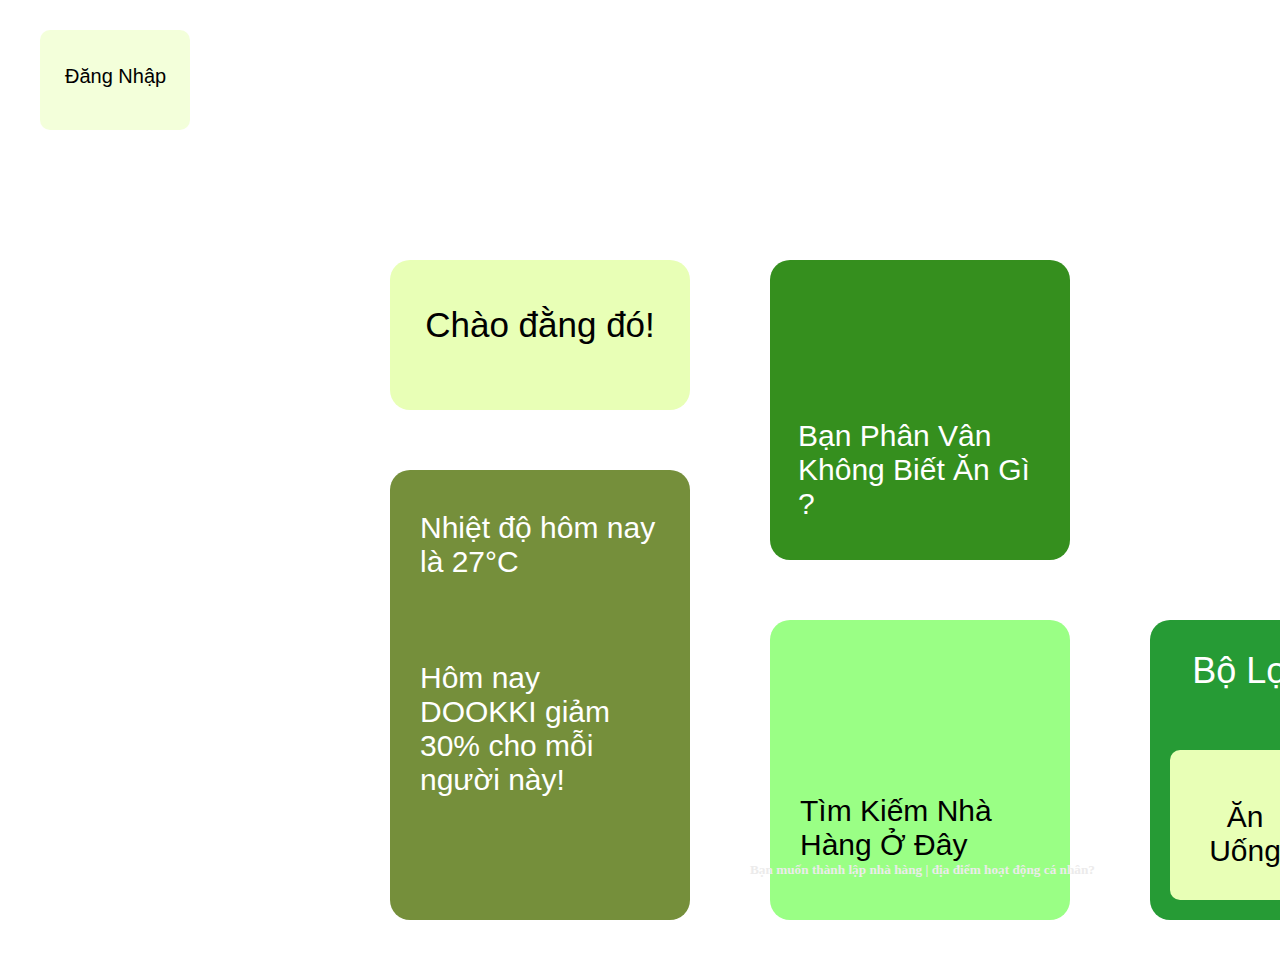
<file: index.html>
<!DOCTYPE html>
<html lang="en">
<head>
    <meta charset="UTF-8">
    <meta http-equiv="X-UA-Compatible" content="IE=edge">
    <meta name="viewport" content="width=device-width, initial-scale=1.0">
    <title>Place2Play</title>
   <link rel="stylesheet" href="color.css">
   <link rel="stylesheet" href="https://cdnjs.cloudflare.com/ajax/libs/font-awesome/6.2.1/css/all.min.css" integrity="sha512-MV7K8+y+gLIBoVD59lQIYicR65iaqukzvf/nwasF0nqhPay5w/9lJmVM2hMDcnK1OnMGCdVK+iQrJ7lzPJQd1w==" crossorigin="anonymous" referrerpolicy="no-referrer" />
</head>
<body>
    <div class="container">
        <div class="signin">
            <a href="http://google.com.vn" class="textt">Đăng Nhập</a>
        </div>
        <div class="list">
            <div class="ND KM">
               <p class="noidung noidung1" >Nhiệt độ hôm nay là 27°C</p>
               <p class="noidung noidung2">Hôm nay DOOKKI giảm 30% cho mỗi người này!</p>
               <i class="fa-solid fa-arrow-right icon1"></i>
            </div>
            <div class="ND TK">
                <i class="fa-solid fa-circle-plus icon2"></i>
                <p class="noidung noidung3">Tìm Kiếm Nhà Hàng Ở Đây</p>
            </div>
            <div class="ND BL">
                <p class="noidung noidung4">Bộ Lọc Tìm Kiếm</p>
                <div class="E Eat">
                    <p class="LB">Ăn<br>Uống</p>
                </div>
                <div class="E Active">
                    <p class="LB">Hoạt<br>Động</p>
                </div>  
            </div>
            <div class="ND LC">
                <p class="noidung noidung5" style="color: black;">Chào đằng đó!</p>
            </div>
            <div class="ND RD">
                <i class="fa-solid fa-circle-plus icon3"></i>
                <p class="noidung noidung6">Bạn Phân Vân Không Biết Ăn Gì ?</p>
            </div>
        </div>
        <h5 class="DK">Bạn muốn thành lập nhà hàng | địa điểm hoạt động cá nhân?</h5>
    </div>
</body>
</html>
</file>
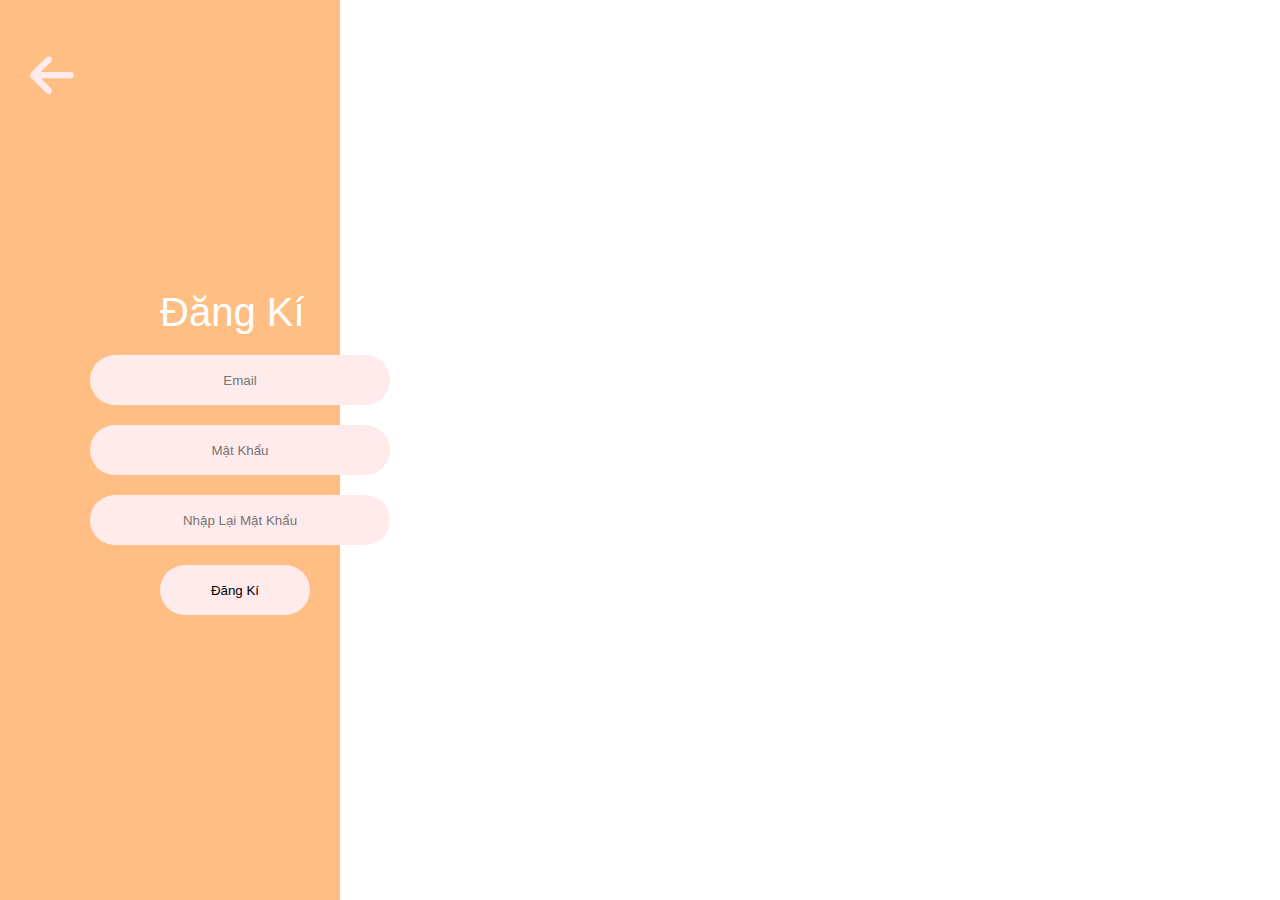
<file: dangki.html>
<!DOCTYPE html>
<html lang="en">
<head>
    <meta charset="UTF-8">
    <meta http-equiv="X-UA-Compatible" content="IE=edge">
    <meta name="viewport" content="width=device-width, initial-scale=1.0">
    <title>Document</title>
    <link rel="stylesheet" href="dangki.css">
    <link rel="stylesheet" href="https://cdnjs.cloudflare.com/ajax/libs/font-awesome/6.2.1/css/all.min.css">
</head>
<body>
<form action="https://localhost/test/index.php/main/check_signin" method = "post" enctype="multidata/formdata">
<div class="father">
    <div class="container">   
    <a href="https://www.google.com.vn/">
        <i class="fa-solid fa-arrow-left icon"></i>    
    </a>
        <div class="ND">
            <label class="text text1" for="dn">Đăng Kí</label>
            <input  class="box box1" type="text" placeholder="Email" name="email" required>
            <input class="box box2" type="password" placeholder="Mật Khẩu" name="psw" required>
            <input class="box box3" type="password" placeholder="Nhập Lại Mật Khẩu" name="re-psw" required>
            <div class="clearfix">
            <button type="submit" class="box box4">Đăng Kí</button>
            </div>
        </div>
    </div>
    <div class="img">
    </div>
</div>
</div>  
</body>
</html>
</file>
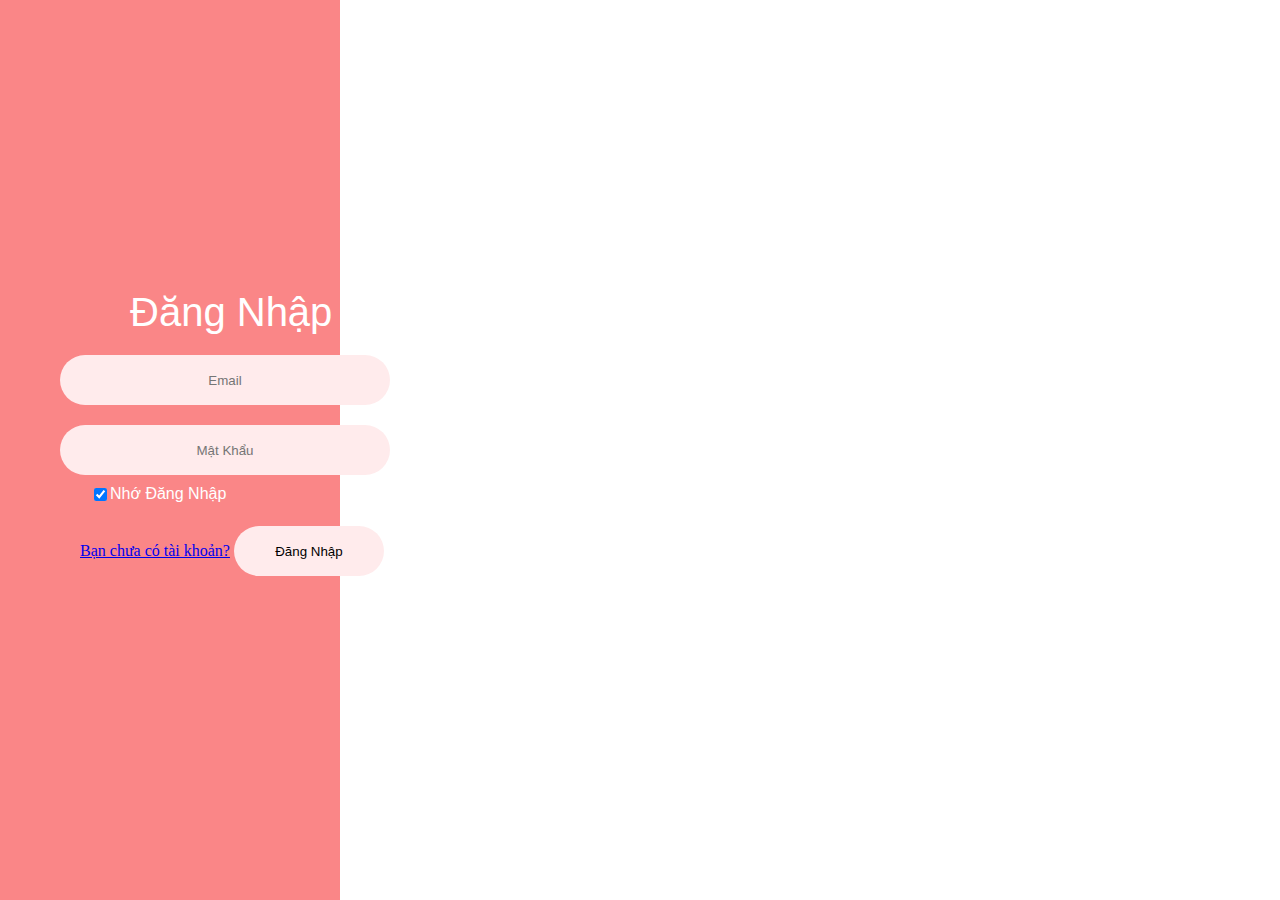
<file: dangnhap.html>
<!DOCTYPE html>
<html lang="en">
<head>
    <meta charset="UTF-8">
    <meta http-equiv="X-UA-Compatible" content="IE=edge">
    <meta name="viewport" content="width=device-width, initial-scale=1.0">
    <title>Document</title>
    <link rel="stylesheet" href="dangnhap.css">
</head>
<body>
<form action="https://localhost/test/index.php/main/check_signin" method = "post" enctype="multidata/formdata">
<div class="father">
    <div class="container">
        <div class="ND">
            <label class="text text1" for="dn">Đăng Nhập</label>
            <input  class="box box1" type="text" placeholder="Email" name="email" required>
            <input class="box box2" type="password" placeholder="Mật Khẩu" name="psw" required>
            <div class="ck">
            <input  type="checkbox" checked="checked" name="remember" style="margin-bottom:15px">
            <Label class="text text2">Nhớ Đăng Nhập</Label>
            </div>
            <div class="clearfix">
                <a href="https://www.google.com.vn/">Bạn chưa có tài khoản?</a>
                <button class="box box4"><a href="https://www.google.com.vn/"></a>Đăng Nhập</button>
            </div>
        </div>
    </div>
    <div class="img">
    </div>
</div>
</div>  
</body>
</html>
</file>
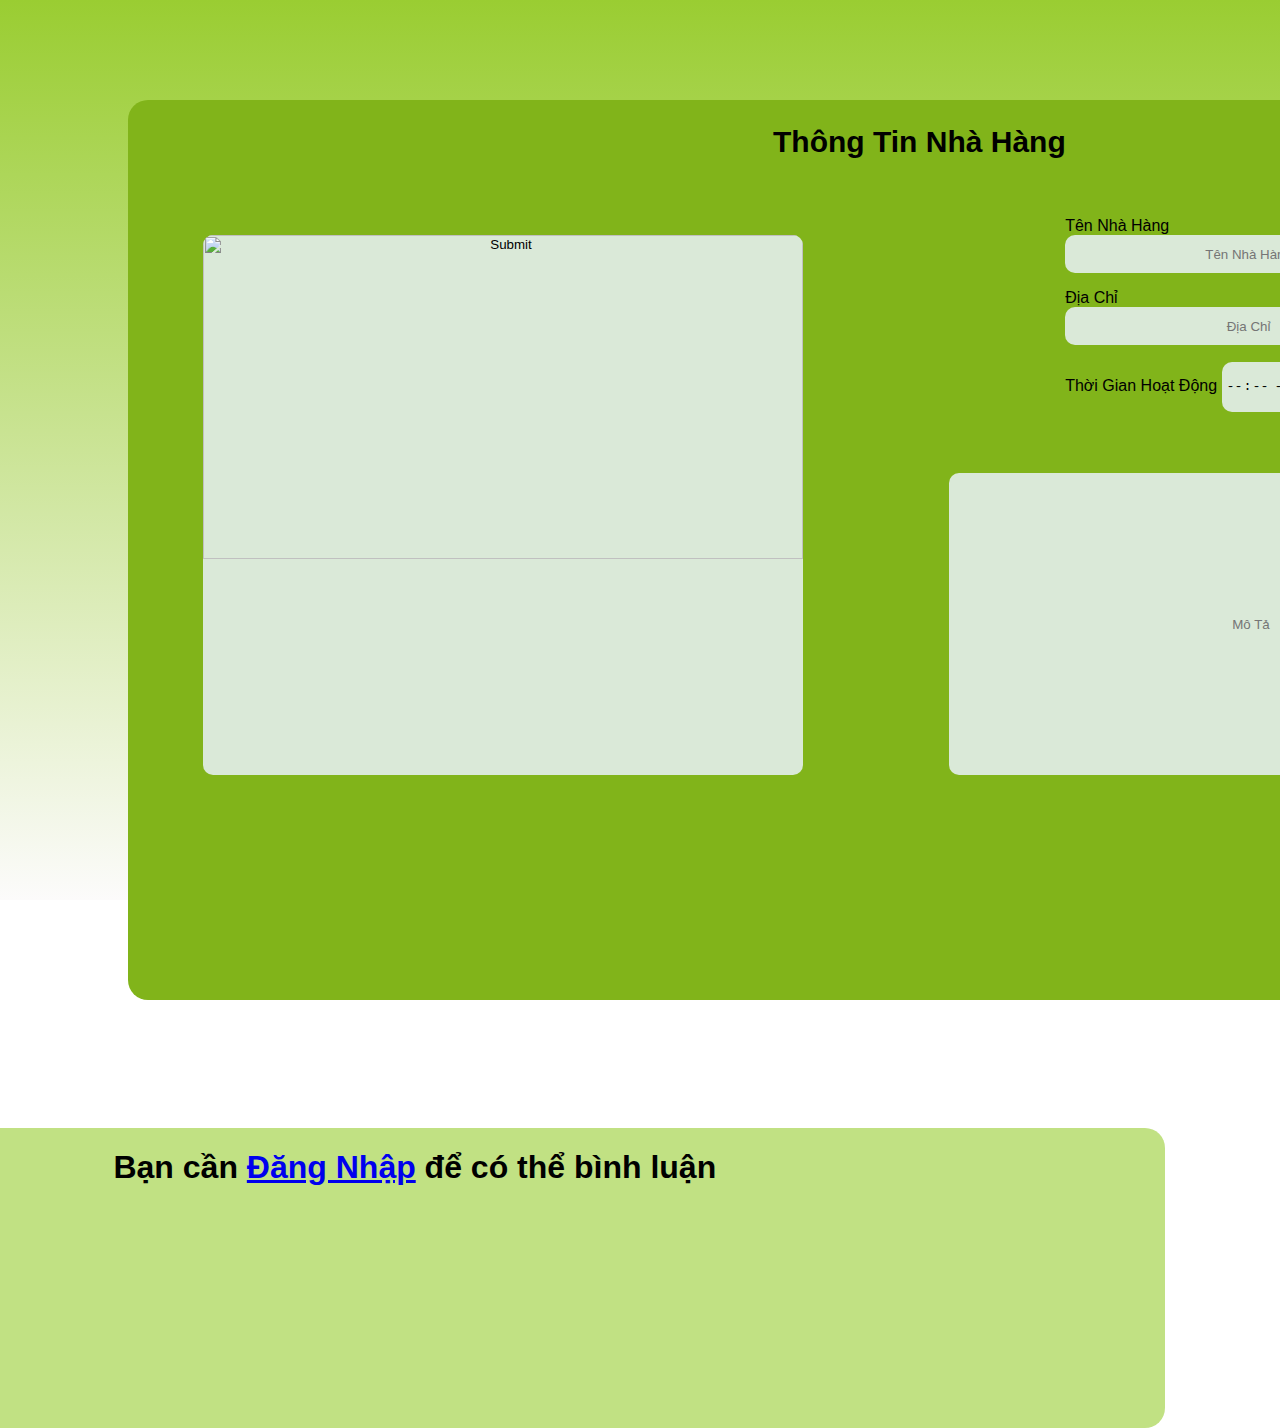
<file: nhahang.html>
<!DOCTYPE html>
<html lang="en">
<head>
    <meta charset="UTF-8">
    <meta http-equiv="X-UA-Compatible" content="IE=edge">
    <meta name="viewport" content="width=device-width, initial-scale=1.0">
    <title>Thông tin nhà hàng</title>
    <link rel="stylesheet" href="nhahang.css">
</head>
<body>
<div class="background">
        <div class="childbackground">
            <h2 class="title">Thông Tin Nhà Hàng</h2>
            <div class="kid img">
            <input  class="box box1" type="image" placeholder="Ảnh" name="image" required>
            </div>
            <div class="bigkid">
                <div class="kid name">
                <label for="name">Tên Nhà Hàng</label>
                <input  class="box box2" type="text" placeholder="Tên Nhà Hàng" name="name" required>
                </div>
                <div class="kid address">
                <label for="address">Địa Chỉ</label>
                <input  class="box box3" type="text" placeholder="Địa Chỉ" name="address" required>
                </div>
                <div class="kid time">
                <label for="time">Thời Gian Hoạt Động</label>
                <input  class="box box4" type="time" placeholder="Thời Gian Mở Cửa" name="open" required>
                <input  class="box box5" type="time" placeholder="Thời Gian Đóng Cửa" name="close" required>
                </div>
            </div>
            <div class="kid des">
                 <input  class="box box6" type="text" placeholder="Mô Tả" name="des" required>
            </div>
        </div>
        <div class="comment">
            <h1>Bạn cần <a href="http://www.google.com">Đăng Nhập</a> để có thể bình luận</h1>
        </div>
</div>
</body>
</html>
</file>
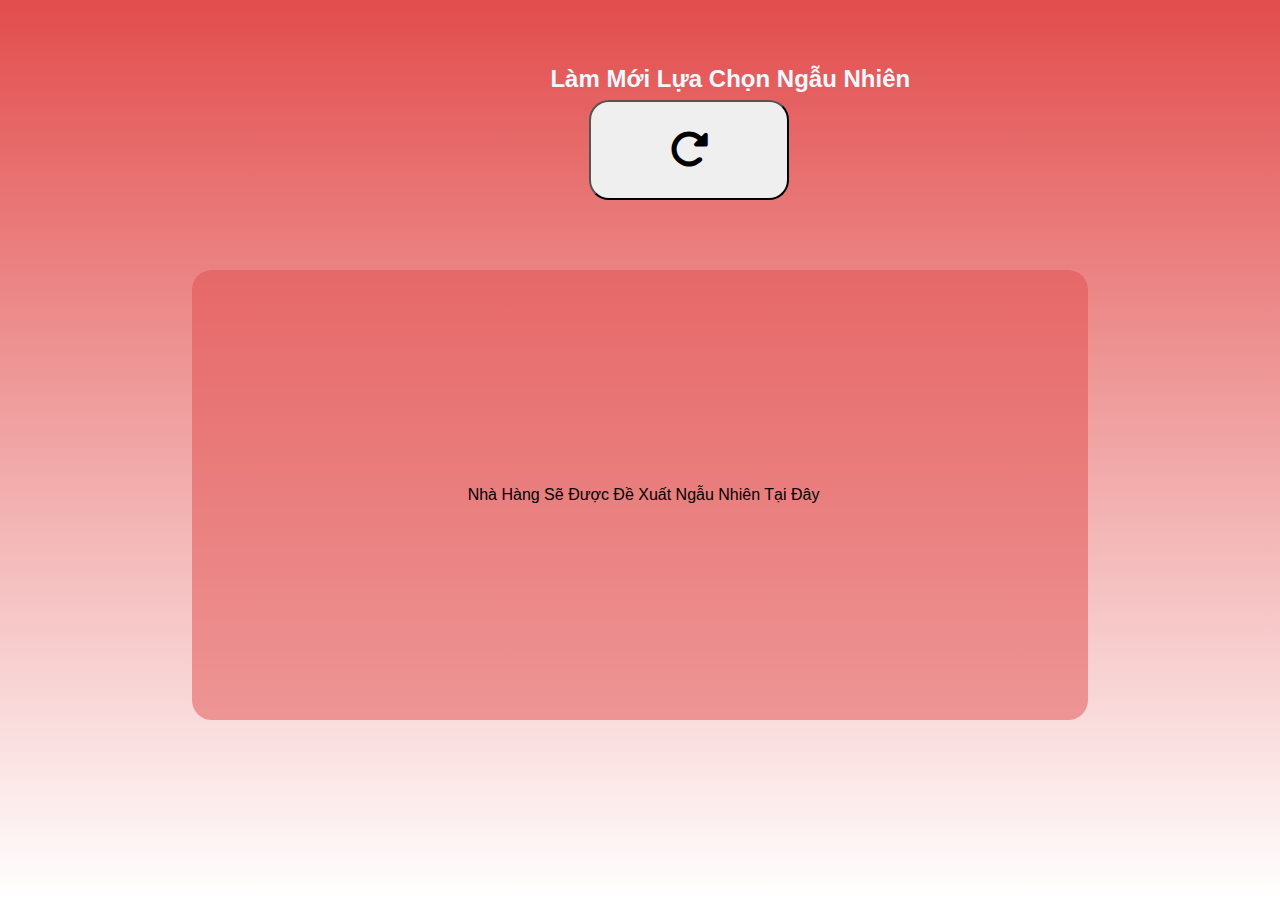
<file: random.html>
<!DOCTYPE html>
<html lang="en">
<head>
    <meta charset="UTF-8">
    <meta http-equiv="X-UA-Compatible" content="IE=edge">
    <meta name="viewport" content="width=device-width, initial-scale=1.0">
    <title>Tìm Kiếm</title>
    <link rel="stylesheet" href="random.css">
    <link rel="stylesheet" href="https://cdnjs.cloudflare.com/ajax/libs/font-awesome/6.2.1/css/all.min.css">
</head>
<body>
<div class="background">
    <div class="background1">
        <h2 class="text">Làm Mới Lựa Chọn Ngẫu Nhiên</h2>
        <button type="submit" class="box box4"> <i class="fa-solid fa-rotate-right"></i> </button>
    </div>
    <table class="ans">
        <tr>
            <th>
                <td style="text-align: center;">Nhà Hàng Sẽ Được Đề Xuất Ngẫu Nhiên Tại Đây</td>
            </th>
        </tr>
    </table>
</div>
</body> 
</html>
</file>
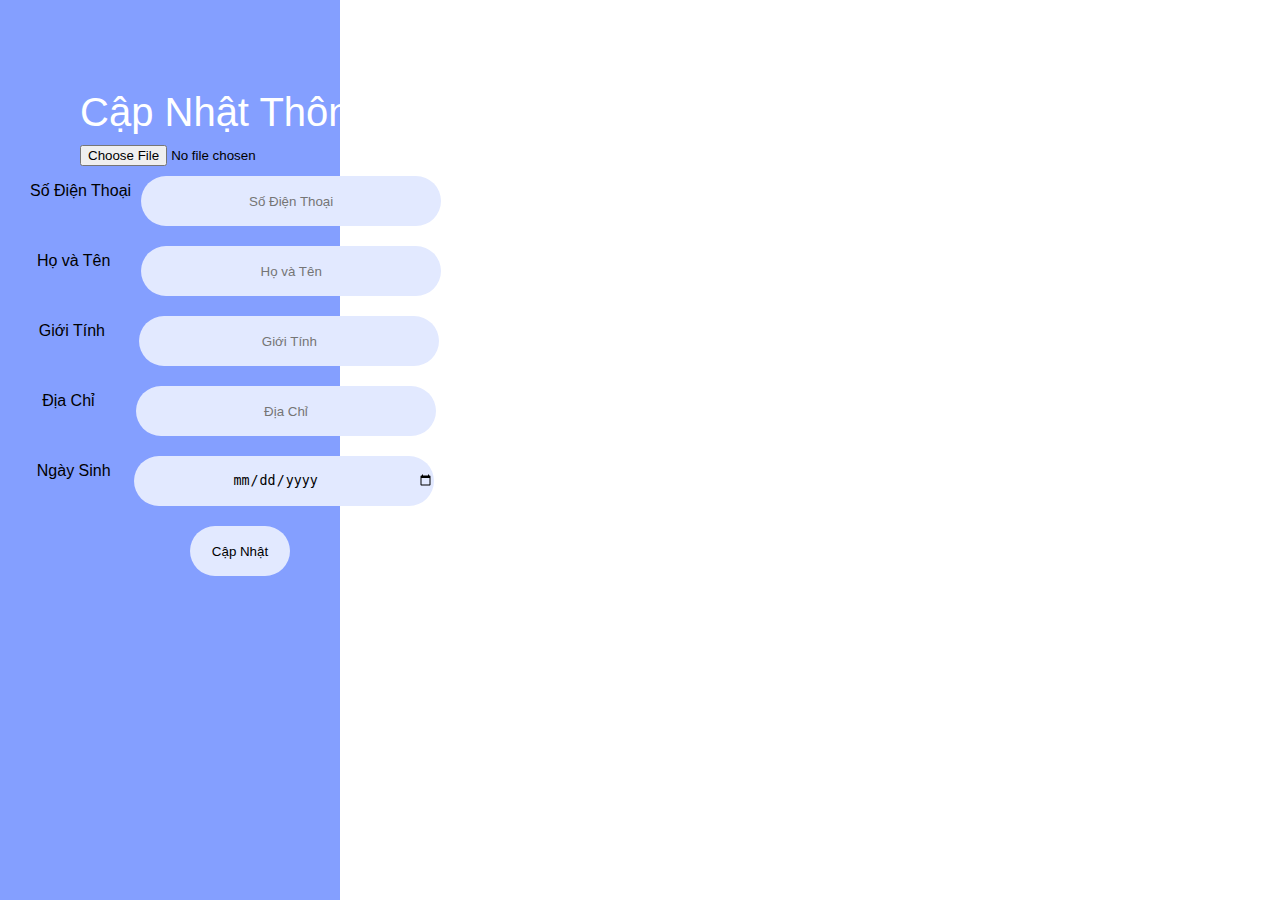
<file: thongtin.html>
<!DOCTYPE html>
<html lang="en">
<head>
    <meta charset="UTF-8">
    <meta http-equiv="X-UA-Compatible" content="IE=edge">
    <meta name="viewport" content="width=device-width,user-scalable=no, initial-scale=1.0">
    <title>Document</title>
    <link rel="stylesheet" href="thongtin.css">
</head>
<body>
<form action="https://localhost/test/index.php/main/check_signin" method = "post" enctype="multidata/formdata">
<div class="father">
    <div class="container">
        <div class="ND">
            <label class="text text1" for="dn">Cập Nhật Thông Tin</label>
            <input type="hidden" placeholder="Email" name="id">
            <label for="avatar"></label>
            <input type="file" placeholder="Thêm avatar" name="avatar"  >
            <div class="tt tt1">
            <p>Số Điện Thoại</p>
            <input  class="box box1" type="text" placeholder="Số Điện Thoại" name="PhoneNumber" required>
            </div>
            <div class="tt tt2">
            <p>Họ và Tên</p>
            <input class="box box2" type="text" placeholder="Họ và Tên" name="Name" required>
            </div>
            <div class="tt tt3">
            <p>Giới Tính</p>
            <input class="box box3" type="text" placeholder="Giới Tính" name="Sex" required>
            </div>
            <div class="tt tt4">
            <p>Địa Chỉ</p>
            <input  class="box box5" type="text" placeholder="Địa Chỉ" name="Address" required>
            </div>
            <div class="tt tt5">
            <p>Ngày Sinh</p>
            <input  class="box box4" type="date" placeholder="Ngày Sinh" name="Birth" required>
            </div>
            <div class="clearfix">
            <button type="submit" class="box box6">Cập Nhật</button>
            </div>
        </div>
    </div>
    <div class="img">
    </div>
</div>    
</div>  
</body>
</html>
</file>
<file: color.css>
html,body{
    margin: 0 auto;
}
.container{
    width: 100%;
    height: 100vh;
    background-size: cover;
    background-repeat: no-repeat;
    background-image: url(https://cdn.pixabay.com/photo/2020/05/11/16/07/asparagus-5158977_960_720.jpg);
}
.list{
    width: 1200px;
    height: 800px;
    background-color: rgba(255, 255, 255,0.5);
    background-size: contain;
    position: relative ;
    top: 80px;
    left: 350px;
    display: flex;
    flex-wrap: wrap-reverse;
}
.ND{
    width: 300px;
    height: 300px;
    background-color: aqua;
    border-radius: 20px;
    box-sizing: border-box;
    margin: 0 40px;
    margin-bottom: 60px;
    color: white;
    
}
.KM{
    height: 450px;
    background-color: rgb(117,143,59);
    display: flex;
    flex-direction: column;
    justify-content: space-around;
    font-size: 30px;
}
.TK{
    background-color: rgb(154,255,133);
    display: flex;
    flex-direction: column;
    font-size: 30px;
    justify-content: space-around;
}
.BL{
    width: 360px;
    background-color: rgb(38,155,53);
    display: flex;
    flex-wrap: wrap;
    justify-content: center;

}
.LC{
    height: 150px;
    background-color: rgb(232,255,182);
    text-align: center;
    font-size: 35px;
    font-family: Arial, Helvetica, sans-serif;

}
.RD{
    position: relative;
    top: 150px;
    background-color: rgb(53,143,30);
    display: flex;
    flex-direction: column;
    font-size: 30px;
    justify-content: space-around;
}
.E{
    width: 150px;
    height: 150px;
    background-color: rgb(232,255,182);
    border-radius:10px ;
    margin: 10px 10px;
}
.noidung{
    font-family: Arial, Helvetica, sans-serif
}
.noidung1{
margin: 0 30px;
}
.noidung2{
margin: 0 30px;
}
.noidung3{
color: black;
margin: 0 30px;
}
.noidung4{
    height: 50px;
    margin: 30px 40px;
    font-size: 36px;
}
.noidung5{
    margin-top: 45px;
}
.noidung6{
    margin: 0 28px;
    margin-top: 120px;
}
.LB{
text-align: center;
color: black;
margin-top: 50px ;
font-size: 30px;
font-family: Arial, Helvetica, sans-serif
}
.icon1{
    position: relative;
    font-size: 40px;
    left: 30px;
    width: 40px;
}
.icon2{
position: relative;
top: -20px;
right: -240px;
font-size: 40px;
width: 40px;
color: black;
}
.icon3{
position: absolute;
top: 20px;
right: 20px;
font-size: 40px;
}
i.icon1:hover{
     color: black;
}
i.icon2:hover{
    color: white;
}
i.icon3:hover{
    color: black;
}
.DK{
    color: rgb(236, 235, 235);
    position: absolute;
    bottom: 0;
    left: 750px;
}
.DK:hover{
    color: lightskyblue;
}
.signin{
    width:150px ;
    height: 100px;
    text-decoration: none;
    background-color: rgb(232,255,182,0.5);
    position: relative;
    top: 30px;
    left: 40px;
    border-radius: 10px;
}
.textt{
    text-decoration: none;
    position: absolute;
    top: 35px;
    left: 25px;
    font-size: 20px;
    font-family: Arial, Helvetica, sans-serif;
    color: black;
}
</file>
<file: dangki.css>
body,html{
    margin: 0;
}
.father{
    display: flex;
}
.container{
    width: 500px;
    height: 100vh;
    background-color:#ffbf84;
    
}
.ND{
    display: flex;
    flex-direction: column;
    position: absolute;
    top: 300px;
    left: 80px;
}
.ck{
    display: flex;
    position: relative;
     left: 10px;   

}
.box{
    background-color: #ffebec;
    border: 0;
    padding: 0;
    width: 300px;
    height: 50px;
    border-radius: 30px;
    margin: 10px;
}
.img{
    width: 1380px;
    height:100vh;
    background-image: url(https://images.pexels.com/photos/1099680/pexels-photo-1099680.jpeg?auto=compress&cs=tinysrgb&w=1600);
    background-repeat: no-repeat;
    background-size: cover;
}
.text{
    color: white;
    font-family: Arial, Helvetica, sans-serif;
}
.box4{
    box-sizing: content-box;
    width: 150px;
    height: 50px;
    position: relative;
    left: 70px;
}
.text1{
    position: relative;
    font-size: 40px;
    left: 80px;
    bottom: 10px;
    
}
.box1,.box2,.box3::placeholder{
text-align: center;
}
.icon{
    position: relative;
    top: 50px;
    left: 30px;
    font-size: 50px;
    color:#ffebec;
}
</file>
<file: dangnhap.css>
body,html{
    margin: 0;
}
.father{
    display: flex;
}
.container{
    width: 500px;
    height: 100vh;
    background-color: #fa8687;
    
}
.ND{
    display: flex;
    flex-direction: column;
    position: absolute;
    top: 300px;
    left: 80px;
}
.ck{
    display: flex;
    position: relative;
     left: 10px;   

}
.box{
    background-color:#ffebec;
    border: 0;
    padding: 0;
    width: 330px;
    height: 50px;
    border-radius: 30px;
    margin: 10px;
}
.img{
    width: 1380px;
    height:100vh;
    background-image: url(https://images.pexels.com/photos/1099680/pexels-photo-1099680.jpeg?auto=compress&cs=tinysrgb&w=1600);
    background-repeat: no-repeat;
    background-size: cover;
}
.text{
    color: white;
    font-family: Arial, Helvetica, sans-serif;
}
.text1{
    position: relative;
    font-size: 40px;
    left: 50px;
    bottom: 10px;
    
}
.box1,.box2::placeholder{
text-align: center;
}
.box4{
    box-sizing: content-box;
    width: 150px;
    height: 50px;
    position: relative;
    right: 10px;
}

.dangki{
    box-sizing: content-box;
    background-color: #fa8687;
    border: 0;
}
.box1,.box2{
    position: relative;
    right: 30px;
}
</file>
<file: nhahang.css>
body,html{
    margin: 0;
}
.background{
width: 100%;
height: 100%;
font-family: Arial, Helvetica, sans-serif;
background-image: linear-gradient(180deg, yellowgreen ,rgb(252, 251, 251));

}
.childbackground{
    width: 1500px;
    height: 900px;
    background-color: rgb(129, 180, 26);
    position: relative;
    top: 100px;
    left: 10%;
    display: flex;
    border-radius: 20px;
    margin-bottom: 100px;
}
.box{
    width: 100%;
    height: 100%;
    background-color: rgb(218, 233, 216);
    border: 0;
    text-align: center;
    border-radius: 10px;
}
.box1{
    position: absolute;
    width: 600px;
    height: 60%;
    top: 15%;
    left: 5%;
}
.bigkid{
    width: 100wh;
    height: 50%;
    display: flex;
    flex-direction: column;
    position: absolute;
    top: 13%;
    right: 200px;
}
.box4,.box5{
    width: 100px;
    height: 50px;
}
.box6{
    width: 600px;
    height: 300px;
    position: absolute;
    bottom: 25%;
    right: 5%;
}
.comment{
    width: 1500px;
    height: 300px;
    background-color: rgba(153, 205, 50, 0.603);
    position: absolute;
    right: 9%;
    margin-top:10% ;
    border-radius: 20px;
    text-align: center;
}
.title{
position:absolute;
left: 43%;
font-size: 30px;
}
.name,.address,.time{
    margin-bottom:10% ;
}
</file>
<file: random.css>
body,html{
    margin: 0;
    padding: 0;
    font-family: Arial, Helvetica, sans-serif;


}
.background{
width: 100%;
height: 100vh;
background-image: linear-gradient(180deg, rgb(226, 77, 77),white);
display: flex;
flex-direction: column;
}
.background1{
    display: flex;
    flex-direction: column;
}
.box4{
    width: 200px;
    height: 100px;
    border-color: black;
    border-radius: 20px;
    position: absolute;
    top: 100px;
    left: 46%;
    font-size: 40px;
}
.text{
    position:absolute;
    top: 5%;
    left: 43%;
    color: aliceblue;
}
.ans{
    width: 70%;
    height: 50%;
    background-color: rgba(226, 77, 77,0.5);
    position: absolute;
    bottom: 20%;
    left: 15%;
    border-radius: 20px;

}
</file>
<file: thongtin.css>
body,html{
    margin: 0;
    font-family :Arial, Helvetica, sans-serif;

}
.father{
    display: flex;
}
.container{
    width: 500px;
    height: 100vh;
    background-color:#849fff;
    
}
.ND{
    display: flex;
    flex-direction: column;
    position: absolute;
    top: 100px;
    left: 80px;
}
.ck{
    display: flex;
    position: relative;
     left: 10px;   

}
.box{
    background-color: #e2e9ff;
    border: 0;
    padding: 0;
    width: 300px;
    height: 50px;
    border-radius: 30px;
    margin: 10px;
}
.img{
    width: 1380px;
    height:100vh;
    background-image: url(https://images.pexels.com/photos/3053782/pexels-photo-3053782.jpeg?auto=compress&cs=tinysrgb&w=1260&h=750&dpr=1);
    background-repeat: no-repeat;
    background-size: cover;
}
.text{
    color: white;}
.text1{
    position: relative;
    font-size: 40px;
    bottom: 10px;
    
}
.box1,.box2,.box3,.box4,.box5::placeholder{
text-align: center;
}
.box6{
    position: relative;
    left: 100px;
    width: 100px;
}
.tt{
    display: flex;
    justify-content:space-around;
    position: relative;
    right: 50px;
}
.box2,.box3,.box5{
    position: relative;
    left: 7px;
}
</file>
